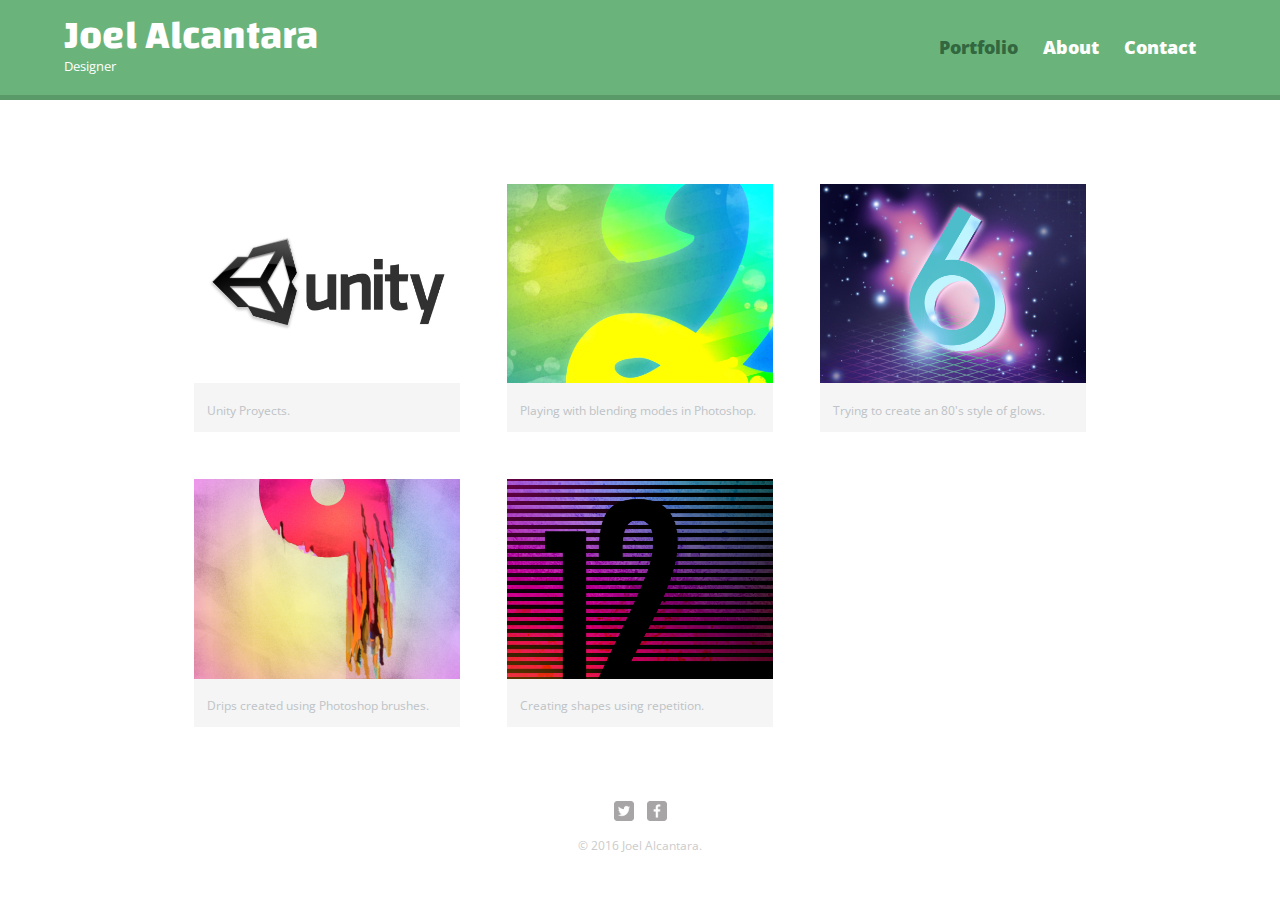
<file: index.html>
<!DOCTYPE html>
<html>
  <head>
    <meta charset="utf-8">
    <title>Joel Alcantara | Web Designer</title>
	<link rel="icon" type="image/x-icon" href="file:///C:/Users/SONY/Documents/WebProyect/Treehouse.com/portfolio%20treehouse/img/Toma4025-Rumax-Folder.ico">
    <link rel="stylesheet" href="css/normalize.css">
    <link href="https://fonts.googleapis.com/css?family=Changa:400,700,800|Open+Sans:400,400i,700,700i,800" rel="stylesheet">
    <link rel="stylesheet" href="css/main.css">
    <link rel="stylesheet" href="css/responsive.css">
    <meta name="viewport" content="width=device-width, initial-scale=1.0">
  </head>
  <body>
    <header>
      <a href="index.html" id="logo">
        <h1>Joel Alcantara</h1>
        <h2>Designer</h2>
      </a>
      <nav>
        <ul>
          <li><a href="index.html" class="selected">Portfolio</a></li>
          <li><a href="about.html">About</a></li>
          <li><a href="contact.html">Contact</a></li>
        </ul>
      </nav>
    </header>
    <div id="wrapper">
      <section>
        <ul id="gallery">
          <li>
            <a href="links.html">
              <img src="img/unity3d.jpg" alt="">
              <p>Unity Proyects.</p>
            </a>
          </li>
          <li>
            <a href="img/numbers-02.jpg">
              <img src="img/numbers-02.jpg" alt="">
              <p>Playing with blending modes in Photoshop.</p>
            </a>
          </li>
          <li>
            <a href="img/numbers-06.jpg">
              <img src="img/numbers-06.jpg" alt="">
              <p>Trying to create an 80's style of glows.</p>
            </a>
          </li>
          <li>
            <a href="img/numbers-09.jpg">
              <img src="img/numbers-09.jpg" alt="">
              <p>Drips created using Photoshop brushes.</p>
            </a>
          </li>
          <li>
            <a href="img/numbers-12.jpg">
              <img src="img/numbers-12.jpg" alt="">
              <p>Creating shapes using repetition.</p>
            </a>
          </li>
        </ul>
      </section>
      <footer>
        <a href="https://twitter.com/janoracle91"><img src="img/twitter-wrap.png" alt="Twitter Logo" class="social-icon"></a>
        <a href="http://facebook.com/nickpettit"><img src="img/facebook-wrap.png" alt="Facebook Logo" class="social-icon"></a>
        <p>&copy; 2016 Joel Alcantara.</p>
      </footer>
    </div>
  </body>
</html>
</file>
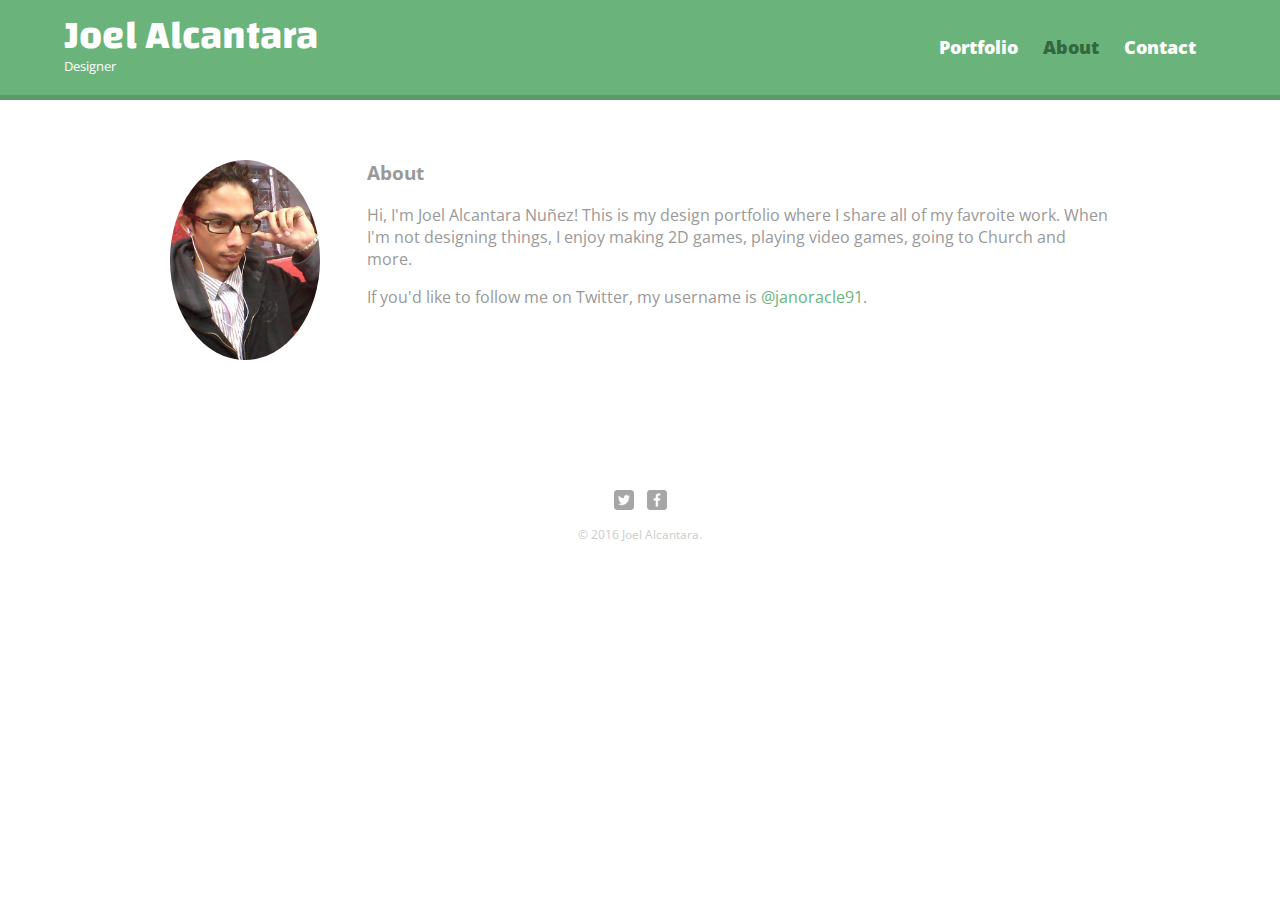
<file: about.html>
<!DOCTYPE html>
<html>
  <head>
    <meta charset="utf-8">
    <title>Joel Alcantara | Web Designer</title>
	<link rel="shorcut icon" type="image/x-icon" href="file:///C:/Users/SONY/Documents/WebProyect/Treehouse.com/portfolio%20treehouse/img/toad.ico">
    <link rel="stylesheet" href="css/normalize.css">
    <link href="https://fonts.googleapis.com/css?family=Changa:400,700,800|Open+Sans:400,400i,700,700i,800" rel="stylesheet">
    <link rel="stylesheet" href="css/main.css">
    <link rel="stylesheet" href="css/responsive.css">
    <meta name="viewport" content="width=device-width, initial-scale=1.0">
  </head>
  <body>
    <header>
      <a href="index.html" id="logo">
        <h1>Joel Alcantara</h1>
        <h2>Designer</h2>
      </a>
      <nav>
        <ul>
          <li><a href="index.html">Portfolio</a></li>
          <li><a href="about.html" class="selected">About</a></li>
          <li><a href="contact.html">Contact</a></li>
        </ul>
      </nav>
    </header>
    <div id="wrapper">
      <section>
        <img src="img/Joel.jpg" alt="Photograph of Joel Alcantara" class="profile-photo">
        <h3>About</h3>
        <p>Hi, I'm Joel Alcantara Nuñez! This is my design portfolio where I share all of my favroite work. When I'm not designing things, I enjoy making 2D games, playing video games, going to Church and more.</p>
		<p></p>
        <p>If you'd like to follow me on Twitter, my username is <a href="https://twitter.com/janoracle91">@janoracle91</a>.</p>
      </section>
      <footer>
        <a href="https://twitter.com/janoracle91"><img src="img/twitter-wrap.png" alt="Twitter Logo" class="social-icon"></a>
        <a href="https://www.facebook.com/joel.alcantaranunez"><img src="img/facebook-wrap.png" alt="Facebook Logo" class="social-icon"></a>
        <p>&copy; 2016 Joel Alcantara.</p>
      </footer>
    </div>
  </body>
</html>
</file>
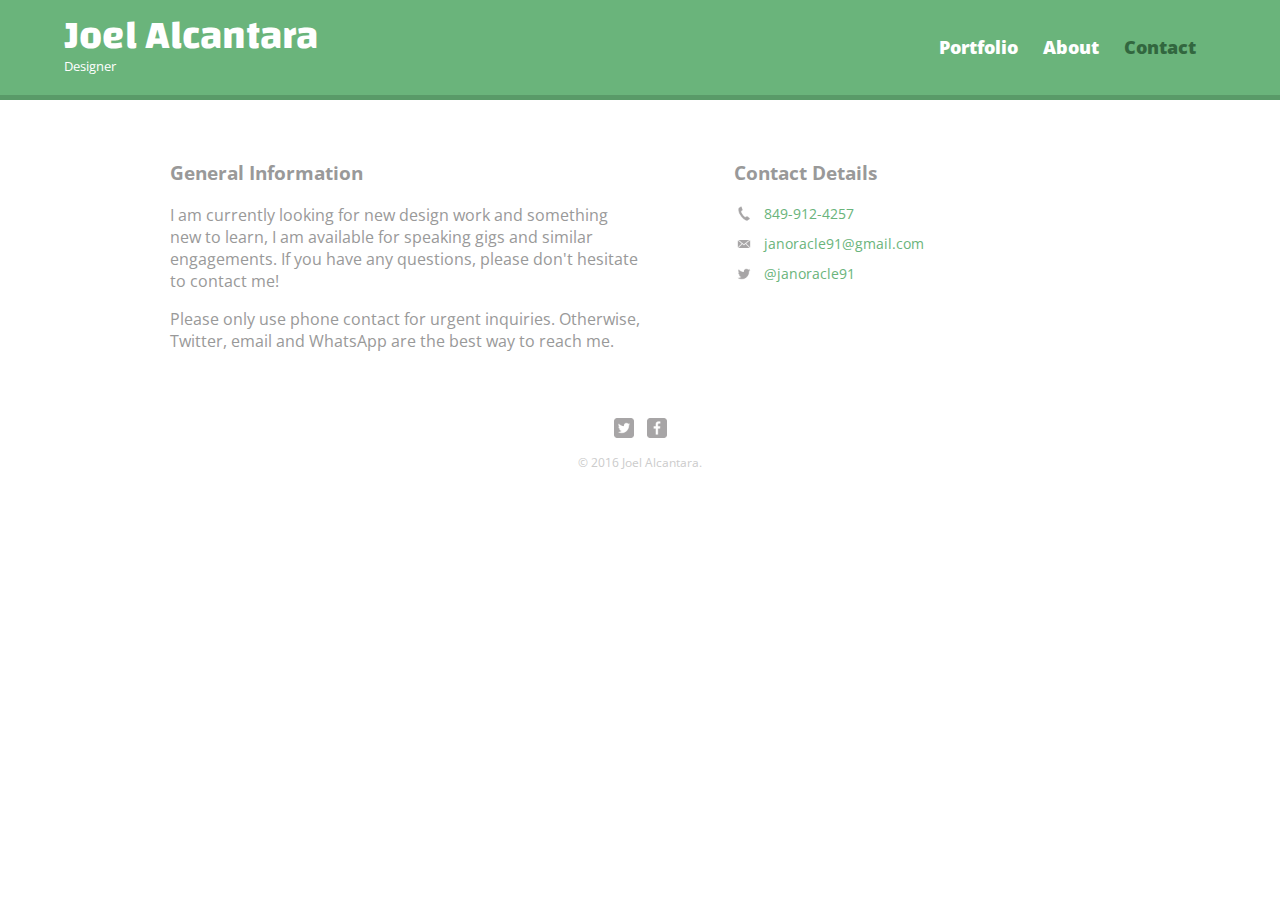
<file: contact.html>
<!DOCTYPE html>
<html>
  <head>
    <meta charset="utf-8">
    <title>Joel Alcantara | Web Designer</title>
	<link rel="icon" type="image/x-icon" href="file:///C:/Users/SONY/Documents/WebProyect/Treehouse.com/portfolio%20treehouse/img/phone-30-multi-size.ico">
    <link rel="stylesheet" href="css/normalize.css">
    <link href="https://fonts.googleapis.com/css?family=Changa:400,700,800|Open+Sans:400,400i,700,700i,800" rel="stylesheet">
    <link rel="stylesheet" href="css/main.css">
    <link rel="stylesheet" href="css/responsive.css">
    <meta name="viewport" content="width=device-width, initial-scale=1.0">
  </head>
  <body>
    <header>
      <a href="index.html" id="logo">
        <h1>Joel Alcantara</h1>
        <h2>Designer</h2>
      </a>
      <nav>
        <ul>
          <li><a href="index.html">Portfolio</a></li>
          <li><a href="about.html">About</a></li>
          <li><a href="contact.html" class="selected">Contact</a></li>
        </ul>
      </nav>
    </header>
    <div id="wrapper">
      <section id="primary">
        <h3>General Information</h3>
        <p>I am currently looking for new design work and something new to learn, I am available for speaking gigs and similar engagements. If you have any questions, please don't hesitate to contact me!</p>
        <p>Please only use phone contact for urgent inquiries. Otherwise, Twitter, email and WhatsApp are the best way to reach me.</p>
      </section>
      <section id="secondary">
        <h3>Contact Details</h3>
        <ul class="contact-info">
          <li class="phone"><a href="tel:849-912-4257">849-912-4257</a></li>
          <li class="mail"><a href="mailto:janoracle91@gmail.com">janoracle91@gmail.com</a></li>
          <li class="twitter"><a href="https://twitter.com/janoracle91">@janoracle91</a></li>
        </ul>
      </section>
      <footer>
        <a href="https://twitter.com/janoracle91"><img src="img/twitter-wrap.png" alt="Twitter Logo" class="social-icon"></a>
        <a href="https://www.facebook.com/joel.alcantaranunez"><img src="img/facebook-wrap.png" alt="Facebook Logo" class="social-icon"></a>
        <p>&copy; 2016 Joel Alcantara.</p>
      </footer>
    </div>
  </body>
</html>
</file>
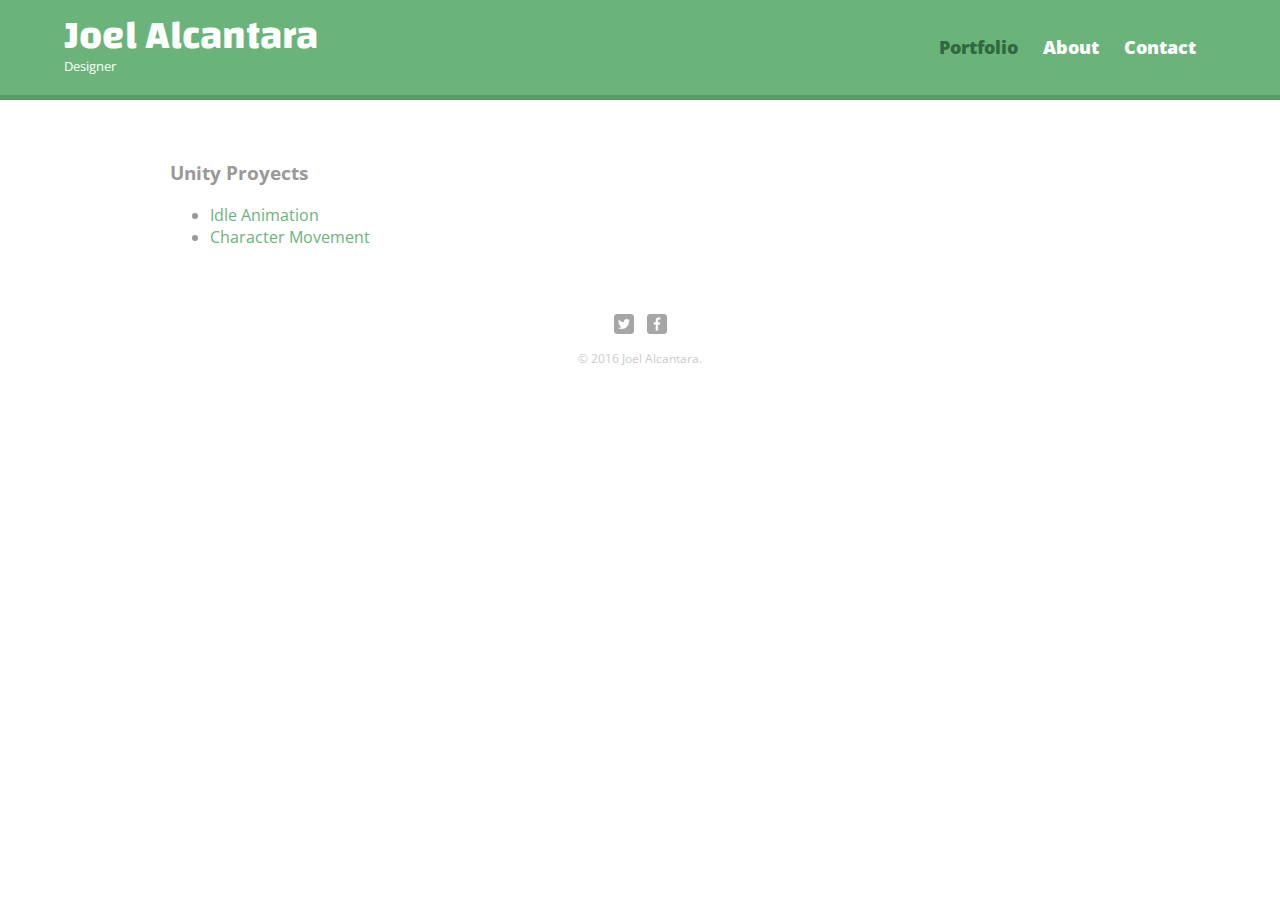
<file: links.html>
<!DOCTYPE html>
<html>
  <head>
    <meta charset="utf-8">
    <title>Joel Alcantara | Web Designer</title>
	<link rel="shorcut icon" type="image/x-icon" href="C:\Users\SONY\Documents\WebProyect\Treehouse.com\portfolio treehouse\img\toad.ico">
    <link rel="stylesheet" href="css/normalize.css">
    <link href="https://fonts.googleapis.com/css?family=Changa:400,700,800|Open+Sans:400,400i,700,700i,800" rel="stylesheet">
    <link rel="stylesheet" href="css/main.css">
    <link rel="stylesheet" href="css/responsive.css">
    <meta name="viewport" content="width=device-width, initial-scale=1.0">
  </head>
  <body>
    <header>
      <a href="index.html" id="logo">
        <h1>Joel Alcantara</h1>
        <h2>Designer</h2>
      </a>
      <nav>
        <ul>
          <li><a href="index.html" class="selected">Portfolio</a></li>
          <li><a href="about.html">About</a></li>
          <li><a href="contact.html">Contact</a></li>
        </ul>
      </nav>
    </header>
    <div id="wrapper">
      <section>
        <h3>Unity Proyects</h3>
		<ul>
		<li>
			<a href="https://youtu.be/27PcpPQ3BLI" target="_blank">Idle Animation</a>
		</li>
		<li>
			<a href="https://youtu.be/G35oy0H1kS0" target="_blank">Character Movement</a>
		</li>
		</ul>
		
		
      </section>
      <footer>
        <a href="https://twitter.com/janoracle91"><img src="img/twitter-wrap.png" alt="Twitter Logo" class="social-icon"></a>
        <a href="http://facebook.com/nickpettit"><img src="img/facebook-wrap.png" alt="Facebook Logo" class="social-icon"></a>
        <p>&copy; 2016 Joel Alcantara.</p>
      </footer>
    </div>
  </body>
</html>
</file>
<file: css/main.css>
/**********************************
GENERAL
***********************************/

body {
  font-family: 'Open Sans', sans-serif;
}

#wrapper {
  max-width: 940px;
  margin: 0 auto;
  padding: 0 5%;
}

a {
  text-decoration: none;
}

img {
  max-width: 100%;
}

h3 {
  margin: 0 0 1em 0;
}



/**********************************
HEADING
***********************************/

header {
  float: left;
  margin: 0 0 30px 0;
  padding: 5px 0 0 0;
  width: 100%;
}

#logo {
  text-align: center;
  margin: 0;
}

h1 {
  font-family: 'Changa', sans-serif;
  margin: 15px 0;
  font-size: 1.75em;
  font-weight: bold;
  line-height: 0.8em;
}

h2 {
  font-size: 0.75em;
  margin: -10px 0 0;
  font-weight: normal;
}



/**********************************
NAVIGATION
***********************************/

nav {
  text-align: center;
  padding: 10px 0;
  margin: 20px 0 0;
}

nav ul {
  list-style: none;
  margin: 0 10px;
  padding: 0;
}

nav li {
  display: inline-block;
}

nav a {
  font-weight: 800;
  padding: 15px 10px;
}



/**********************************
FOOTER
***********************************/

footer {
  font-size: 0.75em;
  text-align: center;
  clear: both;
  padding-top: 50px;
  color: #ccc;
}

.social-icon {
  width: 20px;
  height: 20px;
  margin: 0 5px;
}



/**********************************
PAGE: PORTFOLIO
***********************************/

#gallery {
  margin: 0;
  padding: 0;
  list-style: none;
}

#gallery li {
  float: left;
  width: 45%;
  margin: 2.5%;
  background-color: #f5f5f5;
  color: #bdc3c7;
}

#gallery li a p {
  margin: 0;
  padding: 5%;
  font-size: 0.75em;
  color: #bdc3c7
}



/**********************************
PAGE: ABOUT
***********************************/

.profile-photo {
  display: block;
  max-width: 150px;
  margin: 0 auto 30px;
  border-radius: 100%;
}



/**********************************
PAGE: CONTACT
***********************************/

.contact-info {
  list-style: none;
  padding: 0;
  margin: 0;
  font-size: 0.9em;
}

.contact-info a {
  display: block;
  min-height: 20px;
  background-repeat: no-repeat;
  background-size: 20px 20px;
  padding: 0 0 0 30px;
  margin: 0 0 10px;
}

.contact-info li.phone a {
  background-image: url('../img/phone.png');
}

.contact-info li.mail a {
  background-image: url('../img/mail.png');
}

.contact-info li.twitter a {
  background-image: url('../img/twitter.png');
}




/**********************************
COLORS
***********************************/

/* site body */
body {
  background-color: #fff;
  color: #999;
}

/* green header */
header {
  background: #6ab47b;
  border-color: #599a68;
}

/* nav background on mobile */
nav {
  background: #599a68;
}

/* logo text */
h1, h2 {
  color: #fff;
}

/* links */
a {
  color: #6ab47b;
}

/* nav link */
nav a, nav a:visited {
  color: #fff;
}

/* selected nav link */
nav a.selected, nav a:hover {
  color: #32673f;
}
</file>
<file: css/responsive.css>
@media screen and (min-width: 480px) {
  
  /**********************************
  TWO COLUMN LAYOUT
  ***********************************/
  
  #primary {
    width: 50%;
    float: left;
  }
  
  #secondary {
    width: 40%;
    float: right;
  }
  

  
  /**********************************
  PAGE: PORTFOLIO
  ***********************************/
  
  #gallery li {
    width: 28.3333%;
  }
  
  #gallery li:nth-child(4n) {
    clear: left;
  }
  
  /**********************************
  PAGE: ABOUT
  ***********************************/
  
  .profile-photo {
    float: left;
    margin: 0 5% 80px 0;
  }
  
}

@media screen and (min-width: 660px) {

  /**********************************
  HEADER
  ***********************************/

  nav {
    background: none;
    float: right;
    font-size: 1.125em;
    margin-right: 5%;
    text-align: right;
    width: 45%;
  }
  
  #logo {
    float: left;
    margin-left: 5%;
    text-align: left;
    width: 45%;
  }
  
  h1 {
    font-size: 2.5em;
  }
  
  h2 {
    font-size: 0.825em;
    margin-bottom: 20px;
  }
  
  header {
    border-bottom: 5px solid #599a68;
    margin-bottom: 60px;
  }

  
}
</file>
